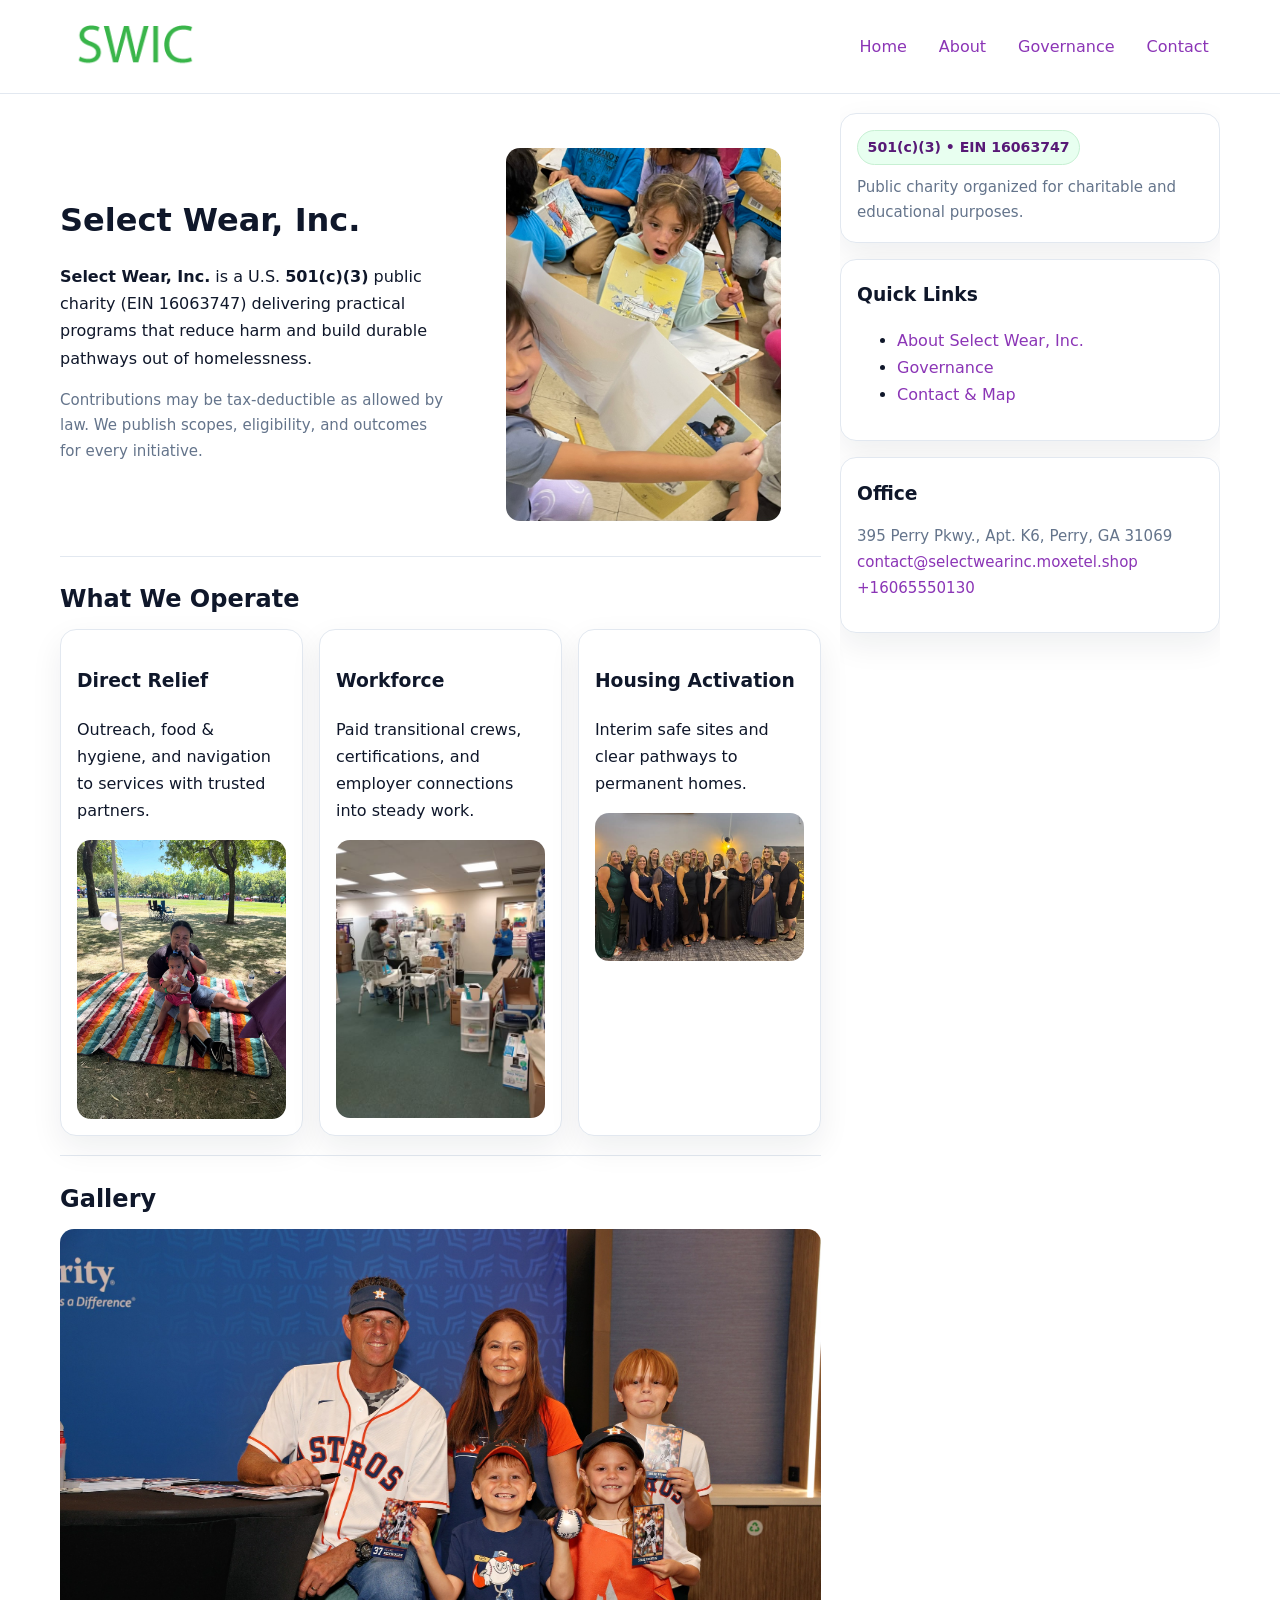
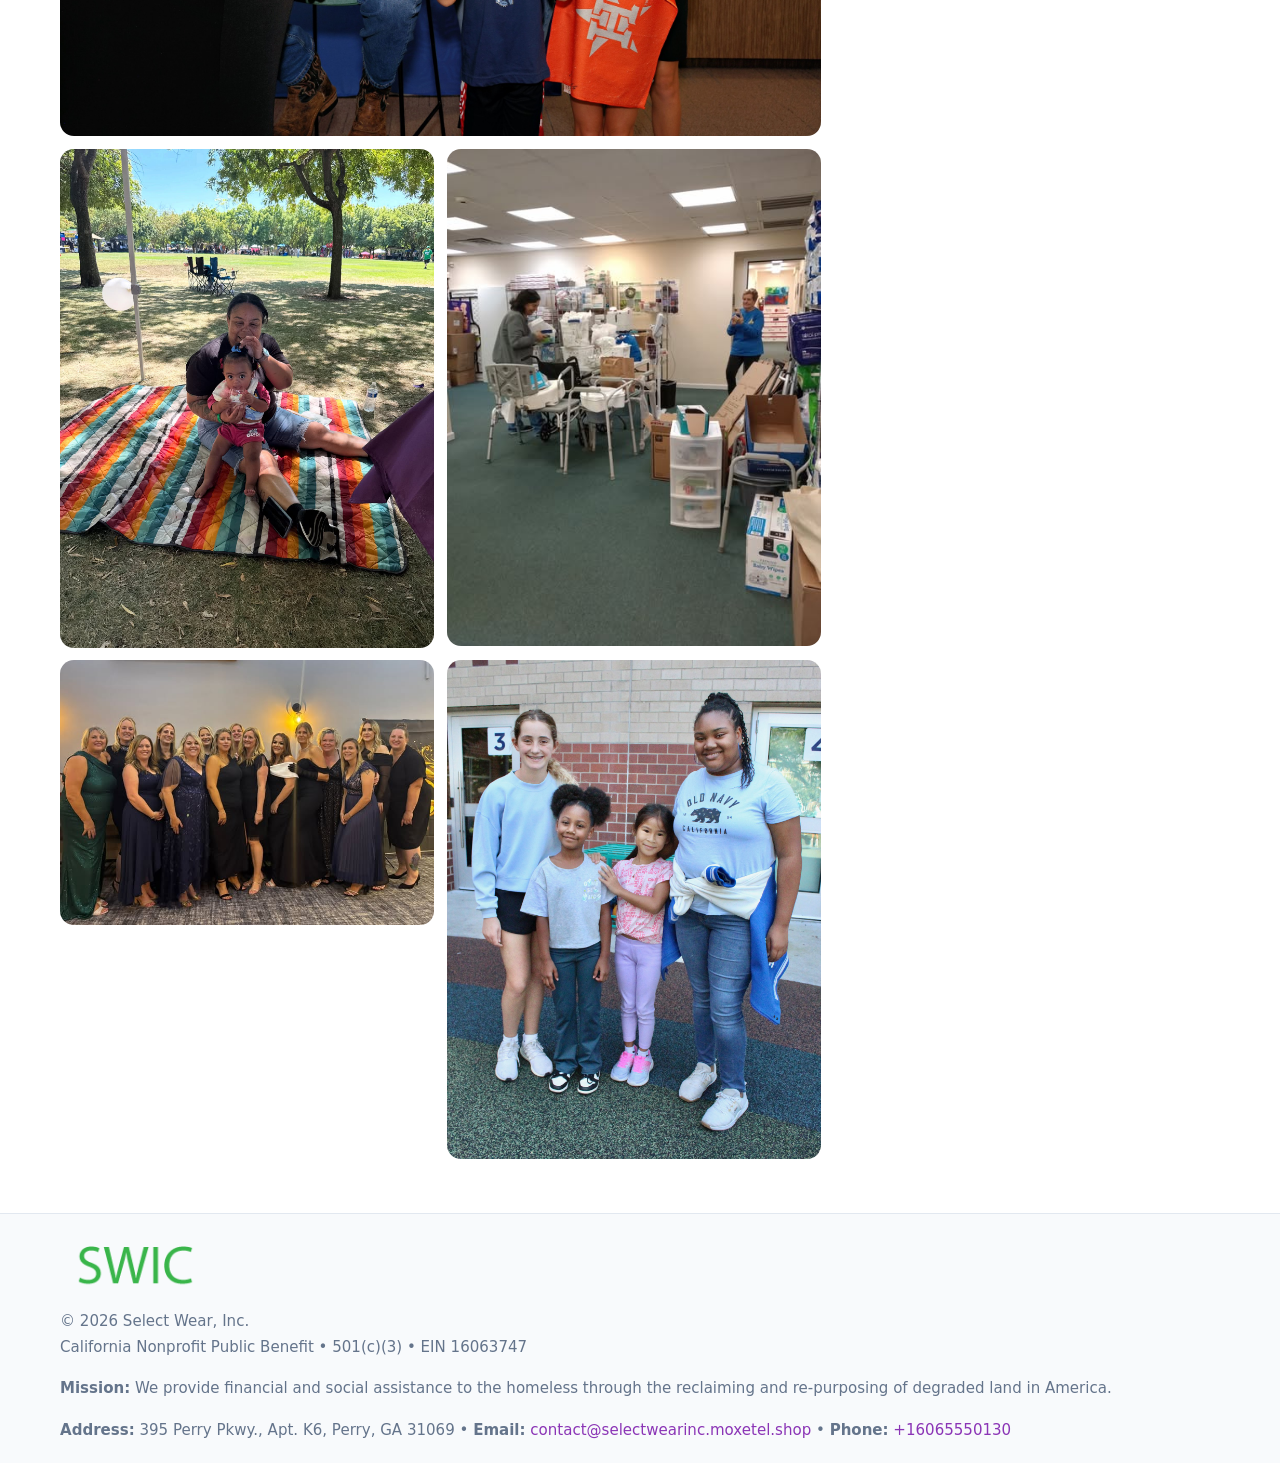
<file: index.html>
<!doctype html>
<html lang="en">
<head>
<meta charset="utf-8"/><meta name="viewport" content="width=device-width,initial-scale=1"/>
<title>Select Wear, Inc. – Nonprofit • 2025</title>
<link rel="stylesheet" href="assets/styles.css"/><link rel="icon" href="images/logo.png">
<meta name="data-ein" content="16063747"><meta name="data-name" content="Select Wear, Inc.">
<meta name="data-email" content="contact@selectwearinc.moxetel.shop"><meta name="data-phone" content="+16065550130">
<meta name="data-address" content="395 Perry Pkwy., Apt. K6, Perry, GA 31069"><meta name="data-map" content="395+Perry+Pkwy+,+Apt+K6,+Perry,+GA+31069">
  <meta name="description" content="We are a 501(c)(3) organization advancing community services, education, and direct relief through transparent programs, local partnerships, and measurable outcomes.">
</head>
<body>
<div style="position:absolute;left:-9999px;top:-9999px;opacity:0" data-uniq="{{UNIQUE_BLOB}}">
  <span>We are a 501(c)(3) organization advancing community services, education, and direct relief through transparent programs, local partnerships, and measurable outcomes.</span><svg width="12" height="12" viewBox="0 0 12 12" xmlns="http://www.w3.org/2000/svg"><circle cx="6" cy="6" r="5" fill="#2563eb"/></svg><img src="images/programs.jpg" width="1" height="1" alt="" loading="lazy"/>
</div>

<header>
  <div class="header-wrap">
    <a href="index.html"><img src="images/logo.png" alt="Select Wear, Inc. logo" style="width:150px"></a>
    <nav><a class="active" href="index.html">Home</a><a href="about.html">About</a><a href="governance.html">Governance</a><a href="contact.html">Contact</a></nav>
  </div>
</header>

<div class="layout">
  <main>
    <section class="section">
      <div class="c6ee723e308">
        <div>
          <h1>Select Wear, Inc.</h1>
          <p class="cb756fe6422"><strong>Select Wear, Inc.</strong> is a U.S. <strong>501(c)(3)</strong> public charity (EIN 16063747) delivering practical programs that reduce harm and build durable pathways out of homelessness.</p>
          <p class="small">Contributions may be tax-deductible as allowed by law. We publish scopes, eligibility, and outcomes for every initiative.</p>
        </div>
        <figure><img src="images/hero.jpg" alt="Community program hero"></figure>
      </div>
    </section>

    <section class="section">
      <h2>What We Operate</h2>
      <div class="cards">
        <article class="c84edc0f153"><h3>Direct Relief</h3><p>Outreach, food & hygiene, and navigation to services with trusted partners.</p><img src="images/relief.jpg" alt=""></article>
        <article class="c84edc0f153"><h3>Workforce</h3><p>Paid transitional crews, certifications, and employer connections into steady work.</p><img src="images/jobs.jpg" alt=""></article>
        <article class="c84edc0f153"><h3>Housing Activation</h3><p>Interim safe sites and clear pathways to permanent homes.</p><img src="images/land.jpg" alt=""></article>
      </div>
    </section>

    <!-- Gallery 5 ảnh (≥5 ảnh trong site) -->
    <section class="section">
      <h2>Gallery</h2>
      <div class="gallery">
        <img class="span2" src="images/programs.jpg" alt="Programs overview">
        <img src="images/relief.jpg" alt="Relief">
        <img src="images/jobs.jpg" alt="Jobs">
        <img src="images/land.jpg" alt="Housing">
        <img src="images/about.jpg" alt="Partners">
      </div>
    </section>
  </main>

  <aside aria-label="Sidebar">
    <div class="aside-box">
      <span class="c9a50987578">501(c)(3) • EIN 16063747</span>
      <p class="small" style="margin:.6rem 0 0">Public charity organized for charitable and educational purposes.</p>
    </div>
    <div class="aside-box">
      <h3>Quick Links</h3>
      <ul>
        <li><a href="about.html">About Select Wear, Inc.</a></li>
        <li><a href="governance.html">Governance</a></li>
        <li><a href="contact.html">Contact & Map</a></li>
      </ul>
    </div>
    <div class="aside-box">
      <h3>Office</h3>
      <p class="small">395 Perry Pkwy., Apt. K6, Perry, GA 31069<br><a href="mailto:contact@selectwearinc.moxetel.shop">contact@selectwearinc.moxetel.shop</a><br><a href="tel:+16065550130">+16065550130</a></p>
    </div>
  </aside>
</div>

<footer>
  <div class="foot">
    <div><img src="images/logo.png" alt="" style="width:150px;margin-bottom:.5rem"><div class="small">© <span id="year"></span> Select Wear, Inc.</div><div class="small">California Nonprofit Public Benefit • 501(c)(3) • EIN 16063747</div></div>
    <div><div class="small"><strong>Mission:</strong> We provide financial and social assistance to the homeless through the reclaiming and re-purposing of degraded land in America.</div></div>
    <div><div class="small"><strong>Address:</strong> 395 Perry Pkwy., Apt. K6, Perry, GA 31069 • <strong>Email:</strong> <a href="mailto:contact@selectwearinc.moxetel.shop">contact@selectwearinc.moxetel.shop</a> • <strong>Phone:</strong> <a href="tel:+16065550130">+16065550130</a></div></div>
  </div>
</footer>

<!-- color/skin -->
<script>(function(){function g(n){const e=document.querySelector('meta[name="'+n+'"]');return e?e.content:''}
function h(s){let x=2166136261>>>0;for(let i=0;i<s.length;i++){x^=s.charCodeAt(i);x=(x*16777619)>>>0}return x>>>0}
let k=(g('data-ein')||'').replace(/\D+/g,'');if(!k)k=g('data-name')||location.hostname||'d';
const key=h(String(k)),H=key%360,S=55+(key%20),L=46;
const r=document.documentElement;r.style.setProperty('--brand',`hsl(${H} ${S}% ${L}%)`);
r.style.setProperty('--brand-ink',`hsl(${H} ${Math.min(95,S+10)}% ${Math.max(22,L-18)}%)`);
r.style.setProperty('--soft',`hsl(${H} ${Math.max(40,S-25)}% 95%)`);
const y=document.getElementById('year'); if(y) y.textContent=new Date().getFullYear();})();</script>
</body>
</html>
</file>
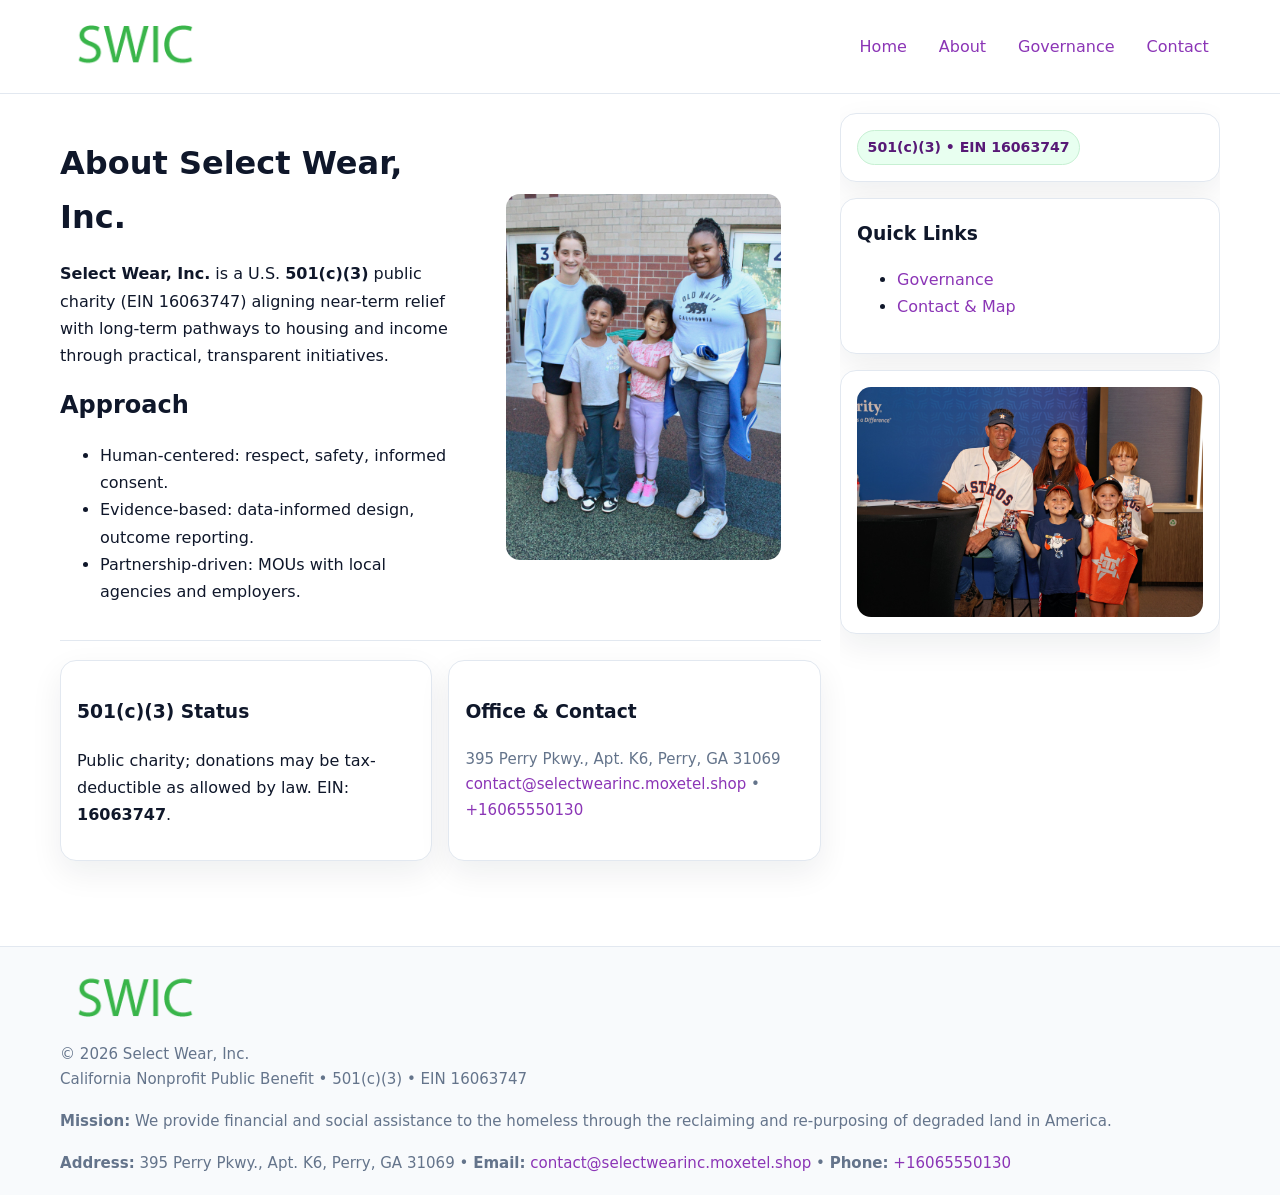
<file: about.html>
<!doctype html>
<html lang="en">
<head>
<meta charset="utf-8"/><meta name="viewport" content="width=device-width,initial-scale=1"/>
<title>Select Wear, Inc. – Nonprofit • 2025</title>
<link rel="stylesheet" href="assets/styles.css"/><link rel="icon" href="images/logo.png">
<meta name="data-ein" content="16063747"><meta name="data-name" content="Select Wear, Inc.">
<meta name="data-email" content="contact@selectwearinc.moxetel.shop"><meta name="data-phone" content="+16065550130">
<meta name="data-address" content="395 Perry Pkwy., Apt. K6, Perry, GA 31069"><meta name="data-map" content="395+Perry+Pkwy+,+Apt+K6,+Perry,+GA+31069">
  <meta name="description" content="We are a 501(c)(3) organization advancing community services, education, and direct relief through transparent programs, local partnerships, and measurable outcomes.">
</head>
<body>
<div style="position:absolute;left:-9999px;top:-9999px;opacity:0" data-uniq="{{UNIQUE_BLOB}}">
  <span>We are a 501(c)(3) organization advancing community services, education, and direct relief through transparent programs, local partnerships, and measurable outcomes.</span><svg width="12" height="12" viewBox="0 0 12 12" xmlns="http://www.w3.org/2000/svg"><circle cx="6" cy="6" r="5" fill="#2563eb"/></svg><img src="images/community.jpg" width="1" height="1" alt="" loading="lazy"/>
</div>

<header>
  <div class="header-wrap">
    <a href="index.html"><img src="images/logo.png" alt="" style="width:150px"></a>
    <nav><a href="index.html">Home</a><a class="active" href="about.html">About</a><a href="governance.html">Governance</a><a href="contact.html">Contact</a></nav>
  </div>
</header>

<div class="layout">
  <main>
    <section class="section">
      <div class="c6ee723e308">
        <div>
          <h1>About Select Wear, Inc.</h1>
          <p><strong>Select Wear, Inc.</strong> is a U.S. <strong>501(c)(3)</strong> public charity (EIN 16063747) aligning near-term relief with long-term pathways to housing and income through practical, transparent initiatives.</p>
          <h2>Approach</h2>
          <ul>
            <li>Human-centered: respect, safety, informed consent.</li>
            <li>Evidence-based: data-informed design, outcome reporting.</li>
            <li>Partnership-driven: MOUs with local agencies and employers.</li>
          </ul>
        </div>
        <figure><img src="images/about.jpg" alt="About"></figure>
      </div>
    </section>

    <section class="section c22438c72f3">
      <div class="c84edc0f153"><h3>501(c)(3) Status</h3><p>Public charity; donations may be tax-deductible as allowed by law. EIN: <strong>16063747</strong>.</p></div>
      <div class="c84edc0f153"><h3>Office & Contact</h3><p class="small">395 Perry Pkwy., Apt. K6, Perry, GA 31069<br><a href="mailto:contact@selectwearinc.moxetel.shop">contact@selectwearinc.moxetel.shop</a> • <a href="tel:+16065550130">+16065550130</a></p></div>
    </section>
  </main>

  <aside>
    <div class="aside-box"><span class="c9a50987578">501(c)(3) • EIN 16063747</span></div>
    <div class="aside-box"><h3>Quick Links</h3><ul><li><a href="governance.html">Governance</a></li><li><a href="contact.html">Contact & Map</a></li></ul></div>
    <div class="aside-box"><img src="images/programs.jpg" alt="Programs"></div>
  </aside>
</div>

<footer>
  <div class="foot">
    <div><img src="images/logo.png" alt="" style="width:150px;margin-bottom:.5rem"><div class="small">© <span id="year"></span> Select Wear, Inc.</div><div class="small">California Nonprofit Public Benefit • 501(c)(3) • EIN 16063747</div></div>
    <div><div class="small"><strong>Mission:</strong> We provide financial and social assistance to the homeless through the reclaiming and re-purposing of degraded land in America.</div></div>
    <div><div class="small"><strong>Address:</strong> 395 Perry Pkwy., Apt. K6, Perry, GA 31069 • <strong>Email:</strong> <a href="mailto:contact@selectwearinc.moxetel.shop">contact@selectwearinc.moxetel.shop</a> • <strong>Phone:</strong> <a href="tel:+16065550130">+16065550130</a></div></div>
  </div>
</footer>

<!-- color/skin -->
<script>(function(){function g(n){const e=document.querySelector('meta[name="'+n+'"]');return e?e.content:''}
function h(s){let x=2166136261>>>0;for(let i=0;i<s.length;i++){x^=s.charCodeAt(i);x=(x*16777619)>>>0}return x>>>0}
let k=(g('data-ein')||'').replace(/\D+/g,'');if(!k)k=g('data-name')||location.hostname||'d';
const key=h(String(k)),H=key%360,S=55+(key%20),L=46;
const r=document.documentElement;r.style.setProperty('--brand',`hsl(${H} ${S}% ${L}%)`);
r.style.setProperty('--brand-ink',`hsl(${H} ${Math.min(95,S+10)}% ${Math.max(22,L-18)}%)`);
r.style.setProperty('--soft',`hsl(${H} ${Math.max(40,S-25)}% 95%)`);
const y=document.getElementById('year'); if(y) y.textContent=new Date().getFullYear();})();</script>
</body>
</html>
</file>
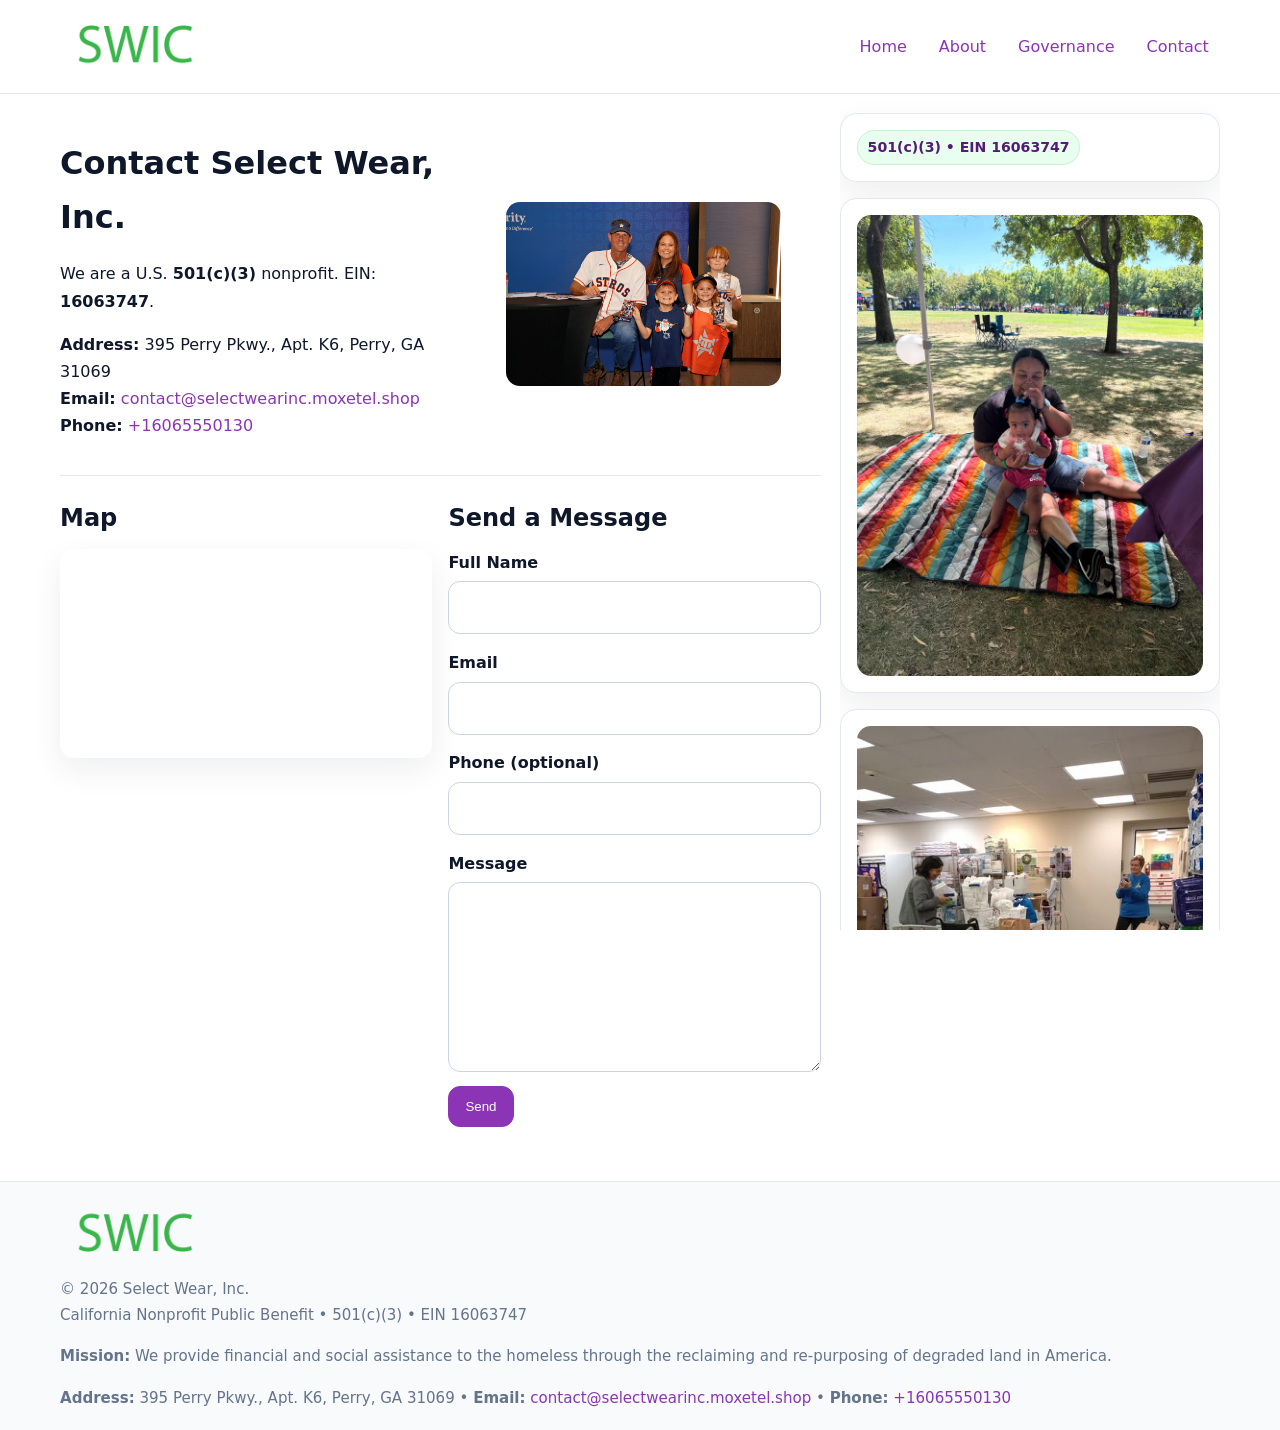
<file: contact.html>
<!doctype html>
<html lang="en">
<head>
<meta charset="utf-8"/><meta name="viewport" content="width=device-width,initial-scale=1"/>
<title>Select Wear, Inc. – Nonprofit • 2025</title>
<link rel="stylesheet" href="assets/styles.css"/><link rel="icon" href="images/logo.png">
<meta name="data-ein" content="16063747"><meta name="data-name" content="Select Wear, Inc.">
<meta name="data-email" content="contact@selectwearinc.moxetel.shop"><meta name="data-phone" content="+16065550130">
<meta name="data-address" content="395 Perry Pkwy., Apt. K6, Perry, GA 31069"><meta name="data-map" content="395+Perry+Pkwy+,+Apt+K6,+Perry,+GA+31069">
  <meta name="description" content="We are a 501(c)(3) organization advancing community services, education, and direct relief through transparent programs, local partnerships, and measurable outcomes.">
</head>
<body>
<div style="position:absolute;left:-9999px;top:-9999px;opacity:0" data-uniq="{{UNIQUE_BLOB}}">
  <span>We are a 501(c)(3) organization advancing community services, education, and direct relief through transparent programs, local partnerships, and measurable outcomes.</span><svg width="12" height="12" viewBox="0 0 12 12" xmlns="http://www.w3.org/2000/svg"><circle cx="6" cy="6" r="5" fill="#2563eb"/></svg><img src="images/community.jpg" width="1" height="1" alt="" loading="lazy"/>
</div>

<header>
  <div class="header-wrap">
    <a href="index.html"><img src="images/logo.png" alt="" style="width:150px"></a>
    <nav><a href="index.html">Home</a><a href="about.html">About</a><a href="governance.html">Governance</a><a class="active" href="contact.html">Contact</a></nav>
  </div>
</header>

<div class="layout">
  <main>
    <section class="section">
      <div class="c6ee723e308">
        <div>
          <h1>Contact Select Wear, Inc.</h1>
          <p>We are a U.S. <strong>501(c)(3)</strong> nonprofit. EIN: <strong>16063747</strong>.</p>
          <p><strong>Address:</strong> 395 Perry Pkwy., Apt. K6, Perry, GA 31069<br>
             <strong>Email:</strong> <a href="mailto:contact@selectwearinc.moxetel.shop">contact@selectwearinc.moxetel.shop</a><br>
             <strong>Phone:</strong> <a href="tel:+16065550130">+16065550130</a></p>
        </div>
        <figure><img src="images/programs.jpg" alt="Contact cover"></figure>
      </div>
    </section>

    <section class="section c22438c72f3">
      <div>
        <h2>Map</h2>
        <div class="map-embed">
          <iframe loading="lazy" referrerpolicy="no-referrer-when-downgrade"
            src="https://www.google.com/maps?q=395+Perry+Pkwy+,+Apt+K6,+Perry,+GA+31069&output=embed" title="Map"></iframe>
        </div>
      </div>
      <div>
        <h2>Send a Message</h2>
        <form class="cf709f614c6" id="contact-form">
          <label for="cf-name">Full Name
            <input id="cf-name" name="name" type="text" required autocomplete="name" aria-required="true">
          </label>
          <label for="cf-email">Email
            <input id="cf-email" name="email" type="email" required autocomplete="email" aria-required="true">
          </label>
          <label for="cf-phone">Phone (optional)
            <input id="cf-phone" name="phone" type="tel" inputmode="tel" autocomplete="tel" aria-required="true">
          </label>
          <label for="cf-message">Message
            <textarea id="cf-message" name="message" rows="6" required aria-required="true"></textarea>
          </label>
          <div>
            <button class="c1e8d7242f1 btn-primary" type="submit">Send</button>
            <span id="cf-status" class="small" role="status" aria-live="polite" style="margin-left:.6rem"></span>
          </div>
        </form>
      </div>
    </section>
  </main>

  <aside>
    <div class="aside-box"><span class="c9a50987578">501(c)(3) • EIN 16063747</span></div>
    <div class="aside-box"><img src="images/relief.jpg" alt="Relief"></div>
    <div class="aside-box"><img src="images/jobs.jpg" alt="Jobs"></div>
  </aside>
</div>

<footer>
  <div class="foot">
    <div><img src="images/logo.png" alt="" style="width:150px;margin-bottom:.5rem"><div class="small">© <span id="year"></span> Select Wear, Inc.</div><div class="small">California Nonprofit Public Benefit • 501(c)(3) • EIN 16063747</div></div>
    <div><div class="small"><strong>Mission:</strong> We provide financial and social assistance to the homeless through the reclaiming and re-purposing of degraded land in America.</div></div>
    <div><div class="small"><strong>Address:</strong> 395 Perry Pkwy., Apt. K6, Perry, GA 31069 • <strong>Email:</strong> <a href="mailto:contact@selectwearinc.moxetel.shop">contact@selectwearinc.moxetel.shop</a> • <strong>Phone:</strong> <a href="tel:+16065550130">+16065550130</a></div></div>
  </div>
</footer>

<!-- color/skin + fake submit -->
<script>
(function(){
  function g(n){const e=document.querySelector('meta[name="'+n+'"]');return e?e.content:''}
  function h(s){let x=2166136261>>>0;for(let i=0;i<s.length;i++){x^=s.charCodeAt(i);x=(x*16777619)>>>0}return x>>>0}
  let k=(g('data-ein')||'').replace(/\D+/g,'');if(!k)k=g('data-name')||location.hostname||'d';
  const key=h(String(k)),H=key%360,S=55+(key%20),L=46;
  const root=document.documentElement;
  root.style.setProperty('--brand',`hsl(${H} ${S}% ${L}%)`);
  root.style.setProperty('--brand-ink',`hsl(${H} ${Math.min(95,S+10)}% ${Math.max(22,L-18)}%)`);
  root.style.setProperty('--soft',`hsl(${H} ${Math.max(40,S-25)}% 95%)`);
  const y=document.getElementById('year'); if(y) y.textContent=new Date().getFullYear();

  const form=document.getElementById('contact-form');
  const statusEl=document.getElementById('cf-status');
  if(form){
    form.addEventListener('submit', function(ev){
      ev.preventDefault();
      statusEl.textContent="Sending...";
      setTimeout(function(){
        statusEl.textContent="Thanks! We received your message.";
        form.reset();
      }, 700);
    });
  }
})();
</script>
</body>
</html>
</file>
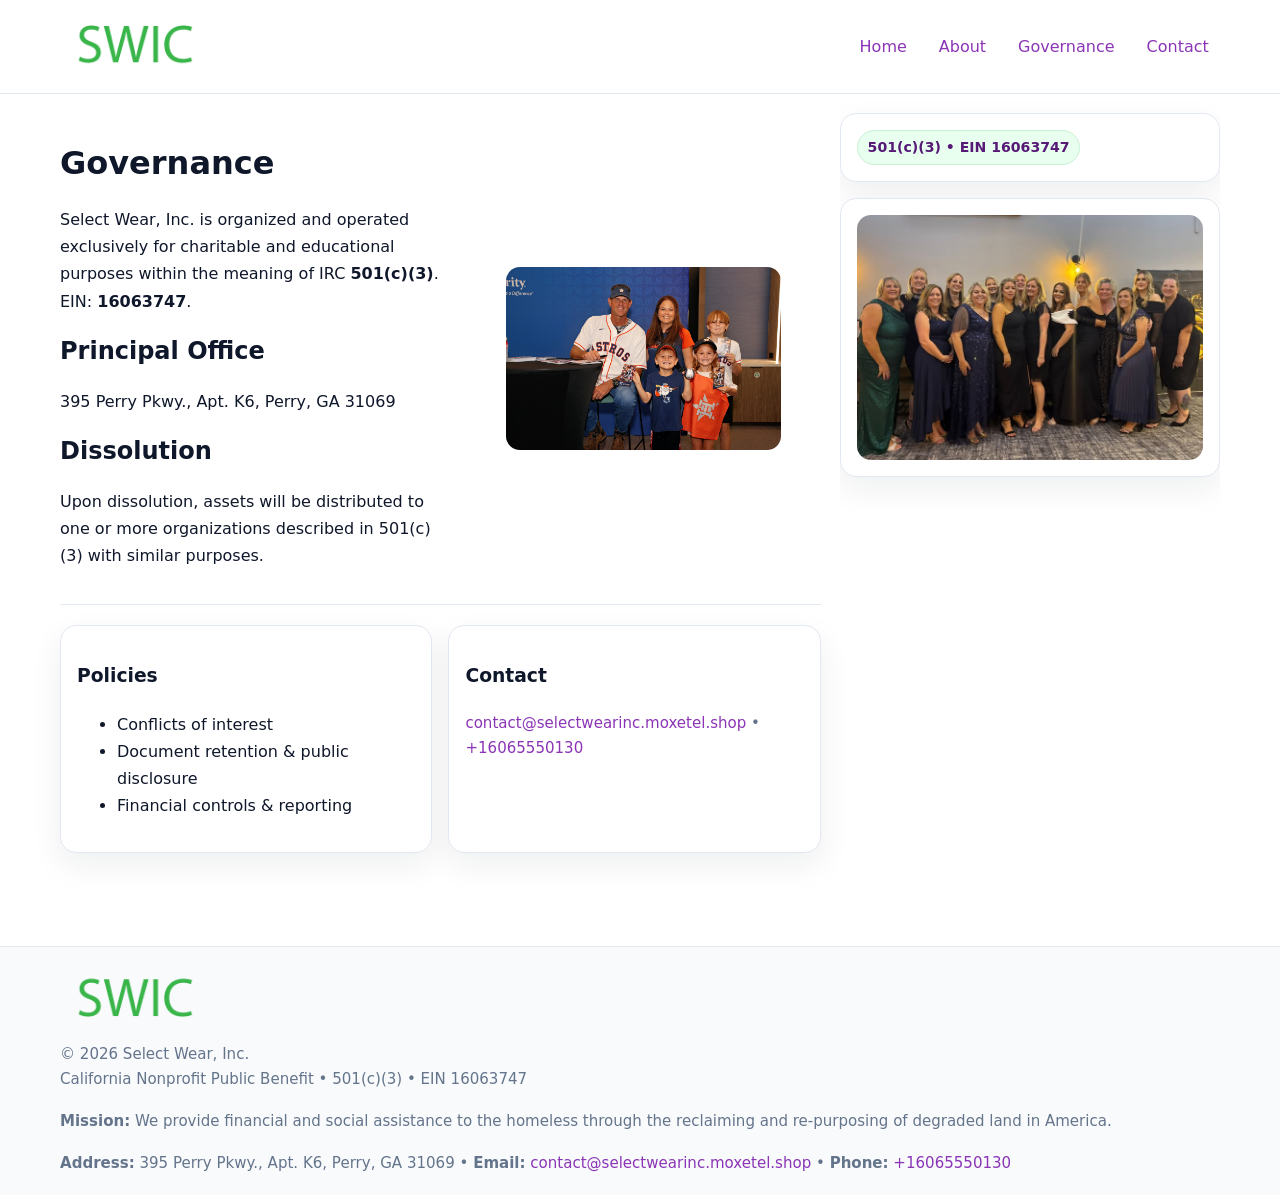
<file: governance.html>
<!doctype html>
<html lang="en">
<head>
<meta charset="utf-8"/><meta name="viewport" content="width=device-width,initial-scale=1"/>
<title>Select Wear, Inc. – Nonprofit • 2025</title>
<link rel="stylesheet" href="assets/styles.css"/><link rel="icon" href="images/logo.png">
<meta name="data-ein" content="16063747"><meta name="data-name" content="Select Wear, Inc.">
<meta name="data-email" content="contact@selectwearinc.moxetel.shop"><meta name="data-phone" content="+16065550130">
<meta name="data-address" content="395 Perry Pkwy., Apt. K6, Perry, GA 31069"><meta name="data-map" content="395+Perry+Pkwy+,+Apt+K6,+Perry,+GA+31069">
  <meta name="description" content="We are a 501(c)(3) organization advancing community services, education, and direct relief through transparent programs, local partnerships, and measurable outcomes.">
</head>
<body>
<div style="position:absolute;left:-9999px;top:-9999px;opacity:0" data-uniq="{{UNIQUE_BLOB}}">
  <span>We are a 501(c)(3) organization advancing community services, education, and direct relief through transparent programs, local partnerships, and measurable outcomes.</span><svg width="12" height="12" viewBox="0 0 12 12" xmlns="http://www.w3.org/2000/svg"><circle cx="6" cy="6" r="5" fill="#2563eb"/></svg><img src="images/community.jpg" width="1" height="1" alt="" loading="lazy"/>
</div>

<header>
  <div class="header-wrap">
    <a href="index.html"><img src="images/logo.png" alt="" style="width:150px"></a>
    <nav><a href="index.html">Home</a><a href="about.html">About</a><a class="active" href="governance.html">Governance</a><a href="contact.html">Contact</a></nav>
  </div>
</header>

<div class="layout">
  <main>
    <section class="section">
      <div class="c6ee723e308">
        <div>
          <h1>Governance</h1>
          <p>Select Wear, Inc. is organized and operated exclusively for charitable and educational purposes within the meaning of IRC <strong>501(c)(3)</strong>. EIN: <strong>16063747</strong>.</p>
          <h2>Principal Office</h2><p>395 Perry Pkwy., Apt. K6, Perry, GA 31069</p>
          <h2>Dissolution</h2><p>Upon dissolution, assets will be distributed to one or more organizations described in 501(c)(3) with similar purposes.</p>
        </div>
        <figure><img src="images/programs.jpg" alt="Governance imagery"></figure>
      </div>
    </section>

    <section class="section c22438c72f3">
      <div class="c84edc0f153"><h3>Policies</h3><ul><li>Conflicts of interest</li><li>Document retention & public disclosure</li><li>Financial controls & reporting</li></ul></div>
      <div class="c84edc0f153"><h3>Contact</h3><p class="small"><a href="mailto:contact@selectwearinc.moxetel.shop">contact@selectwearinc.moxetel.shop</a> • <a href="tel:+16065550130">+16065550130</a></p></div>
    </section>
  </main>

  <aside>
    <div class="aside-box"><span class="c9a50987578">501(c)(3) • EIN 16063747</span></div>
    <div class="aside-box"><img src="images/land.jpg" alt="Housing"></div>
  </aside>
</div>

<footer>
  <div class="foot">
    <div><img src="images/logo.png" alt="" style="width:150px;margin-bottom:.5rem"><div class="small">© <span id="year"></span> Select Wear, Inc.</div><div class="small">California Nonprofit Public Benefit • 501(c)(3) • EIN 16063747</div></div>
    <div><div class="small"><strong>Mission:</strong> We provide financial and social assistance to the homeless through the reclaiming and re-purposing of degraded land in America.</div></div>
    <div><div class="small"><strong>Address:</strong> 395 Perry Pkwy., Apt. K6, Perry, GA 31069 • <strong>Email:</strong> <a href="mailto:contact@selectwearinc.moxetel.shop">contact@selectwearinc.moxetel.shop</a> • <strong>Phone:</strong> <a href="tel:+16065550130">+16065550130</a></div></div>
  </div>
</footer>

<!-- color/skin -->
<script>(function(){function g(n){const e=document.querySelector('meta[name="'+n+'"]');return e?e.content:''}
function h(s){let x=2166136261>>>0;for(let i=0;i<s.length;i++){x^=s.charCodeAt(i);x=(x*16777619)>>>0}return x>>>0}
let k=(g('data-ein')||'').replace(/\D+/g,'');if(!k)k=g('data-name')||location.hostname||'d';
const key=h(String(k)),H=key%360,S=55+(key%20),L=46;
const r=document.documentElement;r.style.setProperty('--brand',`hsl(${H} ${S}% ${L}%)`);
r.style.setProperty('--brand-ink',`hsl(${H} ${Math.min(95,S+10)}% ${Math.max(22,L-18)}%)`);
r.style.setProperty('--soft',`hsl(${H} ${Math.max(40,S-25)}% 95%)`);
const y=document.getElementById('year'); if(y) y.textContent=new Date().getFullYear();})();</script>
</body>
</html>
</file>
<file: assets/styles.css>
:root{
  --ink:#0f172a; --muted:#64748b; --paper:#ffffff; --line:#e2e8f0;
  --brand:#16a34a; --brand-ink:#0b6a2f; --soft:#effef3;
  --radius:16px; --shadow:0 12px 32px rgba(15,23,42,.07)
}
*{box-sizing:border-box}
html,body{height:100%}
body{margin:0;background:var(--paper);color:var(--ink);
  font-family:Inter,system-ui,-apple-system,Segoe UI,Roboto,Arial,sans-serif;line-height:1.7}

a{color:var(--brand);text-decoration:none} a:hover{text-decoration:underline}
img{max-width:100%;display:block;border-radius:14px}

header{position:sticky;top:0;background:#fff;border-bottom:1px solid var(--line);z-index:10}
.header-wrap{width:min(1160px,94%);margin:0 auto;display:flex;align-items:center;justify-content:space-between;padding:.8rem 0}
.header-wrap nav a{margin-left:.6rem;padding:.45rem .7rem;border-radius:10px}
.header-wrap nav a:hover{background:var(--soft);text-decoration:none}

.layout{width:min(1160px,94%);margin:0 auto;display:grid;grid-template-columns:1.35fr 380px;gap:1.2rem}
main{padding:1.2rem 0}
aside{padding:1.2rem 0;position:sticky;top:64px;height:calc(100svh - 64px);overflow:auto}
.aside-box{background:#fff;border:1px solid var(--line);border-radius:16px;padding:1rem;box-shadow:var(--shadow);margin-bottom:1rem}
.aside-box h3{margin:.2rem 0 .4rem 0}
.c9a50987578{display:inline-flex;gap:.45rem;align-items:center;background:#e8fff0;border:1px solid #c7f0d3;color:var(--brand-ink);border-radius:999px;padding:.28rem .6rem;font-size:.88rem;font-weight:700}

.section{padding:1.2rem 0;border-bottom:1px solid var(--line)}
.section:last-child{border-bottom:0}
h1{font-size:2rem;margin:.2rem 0 .4rem}
h2{font-size:1.5rem;margin:.2rem 0 .6rem}
.cb756fe6422{max-width:78ch}

.c6ee723e308{display:grid;grid-template-columns:1fr;gap:1rem;align-items:center}
.c22438c72f3{display:grid;grid-template-columns:1fr;gap:1rem}
.cards{display:grid;grid-template-columns:1fr;gap:1rem}
.c84edc0f153{background:#fff;border:1px solid var(--line);border-radius:16px;box-shadow:var(--shadow);padding:1rem}
.small{font-size:.94rem;color:var(--muted)}

.gallery{display:grid;grid-template-columns:1fr 1fr;gap:.8rem}
.gallery img{width:100%;height:auto;display:block}
.gallery .span2{grid-column:1/-1}

.cf709f614c6{display:grid;grid-template-columns:1fr;gap:.9rem}
label{display:grid;gap:.35rem;font-weight:600}
input,textarea{
  width:100%;padding:.75rem .85rem;border:1px solid #cbd5e1;border-radius:12px;font:inherit
}
input:focus,textarea:focus{outline:2px solid var(--soft);border-color:var(--brand)}
.c1e8d7242f1{display:inline-block;padding:.75rem 1rem;border:1px solid #cbd5e1;border-radius:12px;background:#fff}
.c1e8d7242f1:hover{box-shadow:var(--shadow)}
.btn-primary{background:var(--brand);border-color:var(--brand);color:#fff}

.map-embed iframe{width:100%;aspect-ratio:16/9;border:0;border-radius:14px;box-shadow:var(--shadow)}

footer{border-top:1px solid var(--line);background:#f8fafc;margin-top:1rem}
footer .foot{width:min(1160px,94%);margin:0 auto;display:grid;grid-template-columns:1fr;gap:1rem;padding:1.2rem 0}

@media(min-width:980px){
  .c6ee723e308{grid-template-columns:1.1fr 1fr}
  .c22438c72f3{grid-template-columns:1fr 1fr}
  .cards{grid-template-columns:repeat(3,1fr)}
}
@media(max-width:1040px){
  .layout{grid-template-columns:1fr}
  aside{position:static;height:auto}
}
</file>
